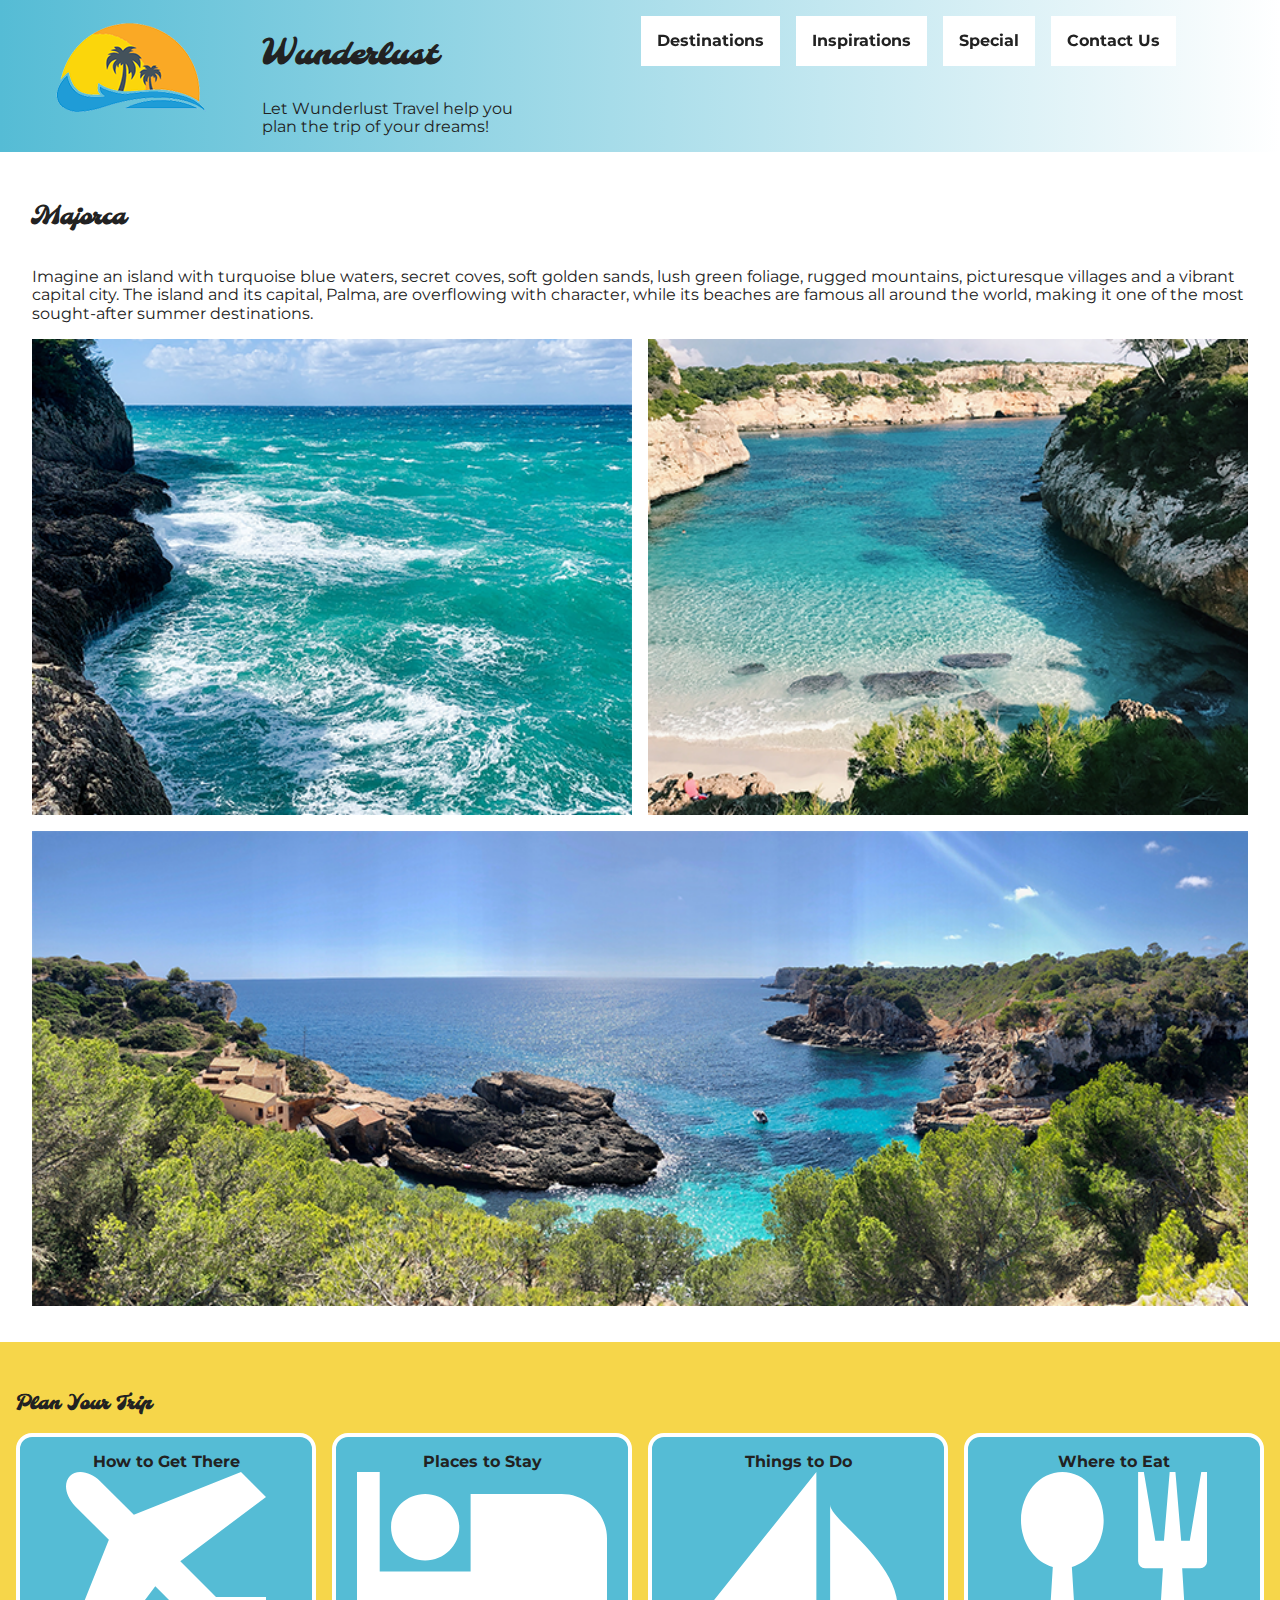
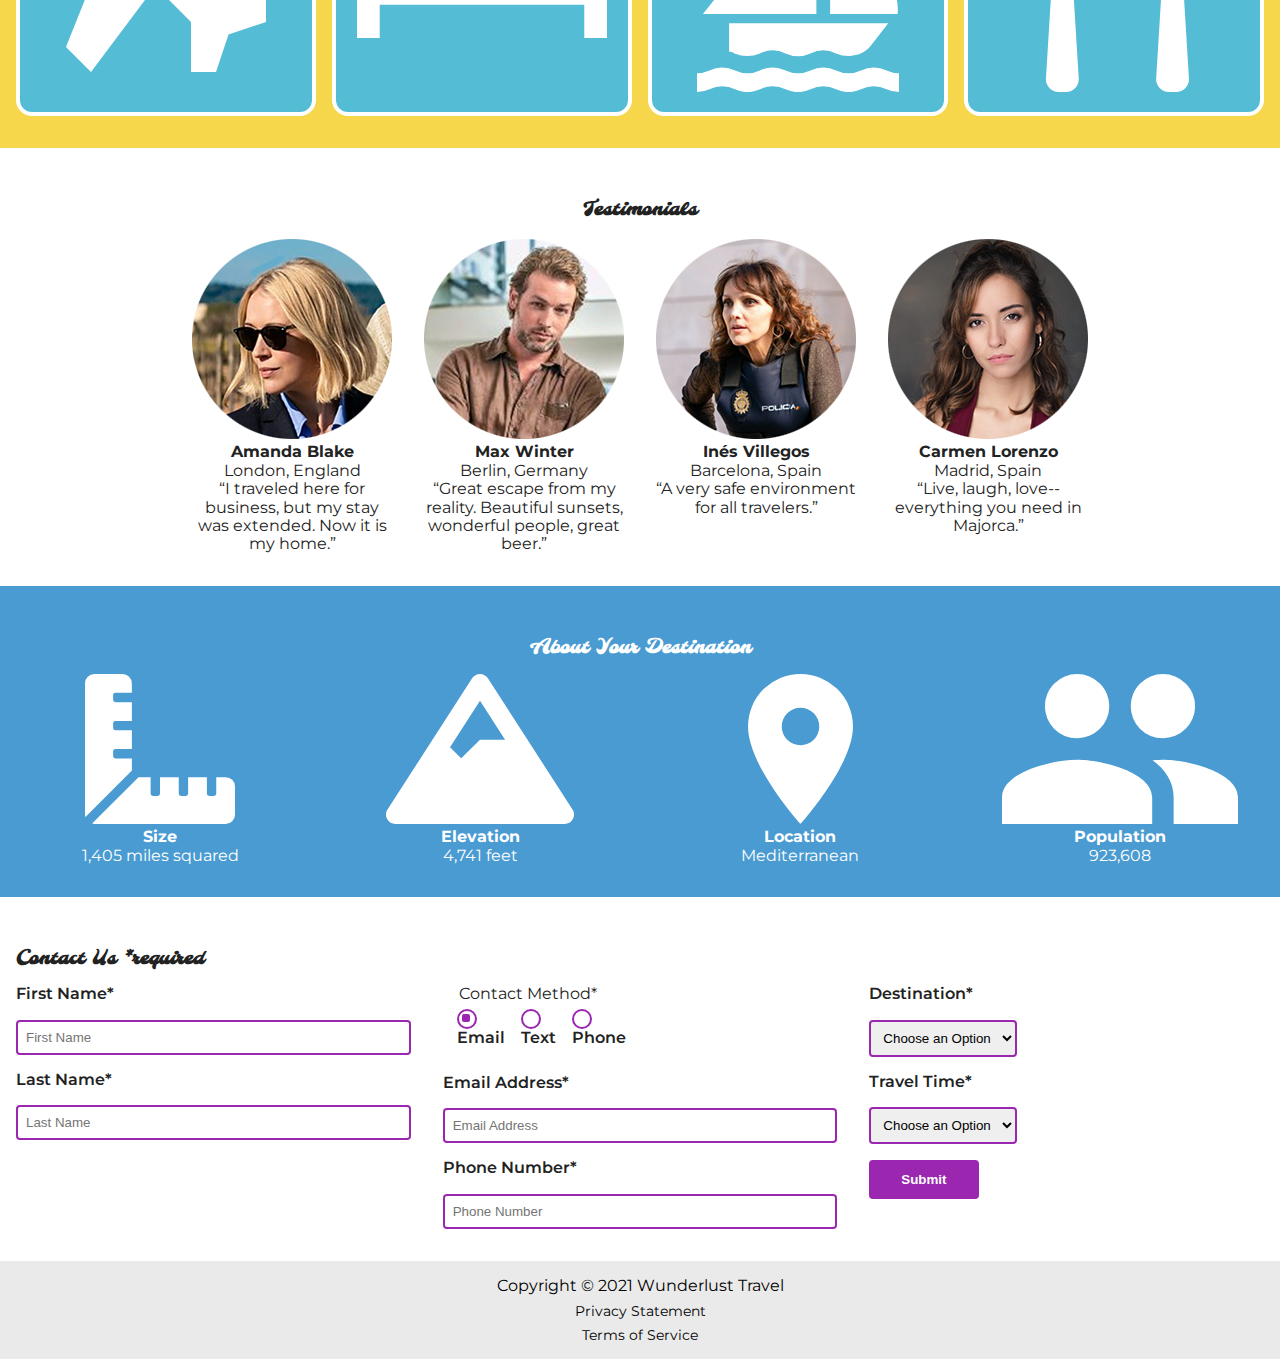
<file: wunderlust-majorca.html>
<!DOCTYPE html>
<html lang="en">
    <head>
        <meta charset="utf-8">
        <meta name="viewport" content="width=device-width, initial-scale=1">
        <meta name="author" content="Jessica Barnett, Christina Carrasquilla">
        <meta name="description" content="Let Wunderlust Travel take you to beautiful Majorca this year! Majorca is a beautiful island and offers beauty and fun to its visitors">
        <meta name="keywords" content="travel, majorca, beach, island, vacation, destination, getaway, restaurants in majorca, entertainment in majorca, testimonials from visitors">
        <title>Wunderlust Travel</title>
        <meta name="robots" content="index,follow">

        <!-- ~~~~~~~~~~ TWITTER CARD TAGS ~~~~~~~~~~ -->
        <meta name="twitter:card" content="summary_large_image">
        <meta name="twitter:site" content="@wunderlusttravel">
        <meta name="twitter:creator" content="@wunderlusttravel">
        <meta name="twitter:title" content="Wunderlust Travel: Majorca">
        <meta name="twitter:description" content="Let Wunderlust Travel take you to beautiful Majorca this year! Majorca is a beautiful island and offers beauty and fun to its visitors">
        <meta name="twitter:image" content="https://wunderlusttravel.com/images/majorca-cove.png">

        <!-- ~~~~~~~~~~ OPEN GRAPH META TAGS ~~~~~~~~~~ -->
        <meta property="og:title" content="See Majorca with Wunderlust Travel">
        <meta property="og:type" content="website">
        <meta property="og:image" content="https://wunderlusttravel.com/images/majorca-cove.png">
        <meta property="og:url" content="https://wunderlusttravel.com/majorca">
        <meta property="og:description" content="Let Wunderlust Travel take you to beautiful Majorca this year! Majorca is a beautiful island and offers beauty and fun to its visitors">
        <!-- ~~~~~~~~~~FAVICON ~~~~~~~~~~ -->
        <link rel="shortcut icon" href="images/favicon.png">

        <!-- ~~~~~~~~~~ GOOGLE FONTS ~~~~~~~~~~ -->
        <link rel="preconnect" href="https://fonts.googleapis.com">
        <link rel="preconnect" href="https://fonts.gstatic.com" crossorigin>
        <link href="https://fonts.googleapis.com/css2?family=Molle:ital@1&family=Montserrat:wght@400;600&display=swap" rel="stylesheet">
        <link href="styles.css" rel="stylesheet">
    </head>
    <body>
        <a id="skip" href="#main-content">Skip to Main Content</a>
        <!-- styling skip links: https://webaim.org/techniques/css/invisiblecontent/ -->
        <header>
            <a href="index.html" id="logo"><img src="images/logo.png" alt="The Wunderlust logo shows blue waves and the outline of two palm trees against an orange sun"></a>
            <div class="header-text">
  <h1>Wunderlust</h1>
  <p>Let Wunderlust Travel help you plan the trip of your dreams!</p>
</div>		
            <nav>
                <div id="menu-toggle">
                    <!-- responsive menu code from (with changes made to match mockups): https://css-tricks.com/three-css-alternatives-to-javascript-navigation/ -->
                    <h2 class="sr-only">Main Navigation</h2>
                    <!-- hidden but accessible headings from: https://webaim.org/techniques/css/invisiblecontent/ -->
                    <input name="toggle" id="toggle" type="checkbox">
                    <label for="toggle">Menu</label>
                    <ul>
                        <li class="active"><a href="#">Destinations</a></li>
                        <li><a href="#">Inspirations</a></li>
                        <li><a href="#">Special</a></li>
                        <li><a href="#">Contact Us</a></li>
                    </ul>
                </div>
            </nav>
        </header>
        <main id="main-content">
            <article>
                <div id="intro">  
                    <h2>Majorca</h2>
                    <p>Imagine an island with turquoise blue waters, secret coves, soft golden sands, lush green foliage, rugged mountains, picturesque villages and a vibrant capital city. The island and its capital, Palma, are overflowing with character, while its beaches are famous all around the world, making it one of the most sought-after summer destinations.</p>
                    <div id="img-grid">
                        <img src="images/majorca-waves.png" alt="Turquoise blue waters with white wave caps crashing against a rock cliff">
                        <img src="images/majorca-beach.png" alt="A calm cove with turquoise waters calmly lapping at a light sand beach">
                        <picture>
                            <source srcset="images/majorca-cove-small.png"
                                media="(max-width: 500px)">
                            <img src="images/majorca-cove.png" alt="Deep blue water leading to the horizon with the island and trees in the foreground">
                        </picture>
                    </div>
                </div>  
                <section id="plan">
                    <h3>Plan Your Trip</h3>
                    <div>
                        <section>
                            <h4>How to Get There</h4>
                            <a href="#" title="Search for flights">
                                <img src="images/get.svg" alt="airplane icon">
                            </a>
                        </section>      
                        <section>
                            <h4>Places to Stay</h4>
                            <a href="#" title="Search for hotels">
                                <img src="images/stay.svg" alt="bed icon">
                            </a>
                        </section>
                        <section>
                            <h4>Things to Do</h4>
                            <a href="#" title="Search for Activities">
                                <img src="images/do.svg" alt="sailboat icon">
                            </a>                     
                        </section>    
                        <section>
                            <h4>Where to Eat</h4>
                            <a href="#" title="Search for Restaurants">
                                <img src="images/eat.svg" alt="fork and spoon icon">                         
                            </a>
                        </section>
                    </div>   
                </section>
                <section id="testimonials">
                    <h3>Testimonials</h3>
                    <div>
                        <section>
                            <img src="images/miranda-blake.png" alt="Miranda Blake has a blonde bob and is wearing dark sunglasses">
                            <h4>Amanda Blake</h4>
                            <p>London, England</p>
                            <q>I traveled here for business, but my stay was extended. Now it is my home.</q>
                        </section>
                        <section>
                            <img src="images/max-winter.png" alt="Max Winter has dark blonde hair and a trimmed beard and mustache">
                            <h4>Max Winter</h4>
                            <p>Berlin, Germany</p>
                            <q>Great escape from my reality. Beautiful sunsets, wonderful people, great beer.</q>
                        </section>
                        <section>
                            <img src="images/ines-villegoes.png" alt="Ines Villegos has shoulder-length, wavy, brown hair and is wearing a brown sweater"> 
                            <h4>Inés Villegos</h4> 
                            <p>Barcelona, Spain</p>
                            <q>A very safe environment for all travelers.</q>
                        </section>
                        <section>
                            <img src="images/carmen-lorenzo.png" alt="Carmen Lorenzo has long, dark brown hair and is wearing gold hoop earrings">
                            <h4>Carmen Lorenzo</h4> 
                            <p>Madrid, Spain</p>
                            <q>Live, laugh, love-- everything you need in Majorca.</q>
                        </section>
                    </div>
                </section>
                <section id="about">
                    <h3>About Your Destination</h3>
                    <div>
                        <section>
                            <img src="images/size.svg" alt="ruler icon">
                            <h4>Size</h4> 
                            <p>1,405 miles squared</p>
                        </section>
                        <section>
                            <img src="images/elevation.svg" alt="mountain icon">
                            <h4>Elevation</h4> 
                            <p>4,741 feet</p>
                        </section>
                        <section>
                            <img src="images/location.svg" alt="location pin icon">
                            <h4>Location</h4> 
                            <p>Mediterranean</p>
                        </section>
                        <section>
                            <img src="images/population.svg" alt="people icon">
                            <h4>Population</h4>
                            <p>923,608</p>
                        </section>
                    </div>  
                </section>
                <section id="contact">
                    <h3>Contact Us <span class="form-required">*required</span></h3>
                    <form method="post" action="https://wp.zybooks.com/form-viewer.php">
                        <div id="names">
                            <label for="fName">First Name<span class="required">*</span></label>
                            <input type="text" name="fName" id="fName" autocomplete="given-name" placeholder="First Name" required>
                            <!-- custom input styles from https://moderncss.dev/custom-css-styles-for-form-inputs-and-textareas/ -->
                            <label for="lName">Last Name<span class="required">*</span></label>
                            <input type="text" name="lName" id="lName" autocomplete="family-name" placeholder="Last Name" required>
                        </div>
                        <div id="nums">
                            <fieldset>
                                <legend>Contact Method<span class="required">*</span></legend>
                                <!-- custom radio button styles from https://moderncss.dev/pure-css-custom-styled-radio-buttons/ -->
                                <label for="prefEmail">
                                    <span class="radio-input">
                                        <input type="radio" name="contactPref" id="prefEmail" required checked>
                                        <span class="radio-control"></span>
                                    </span>
                                    <span class="radio-label">Email</span>
                                </label>
                                <label for="prefText">
                                    <span class="radio-input">
                                        <input type="radio" name="contactPref" id="prefText">
                                        <span class="radio-control"></span>
                                    </span>
                                    <span class="radio-label">Text</span>
                                </label>
                                <label for="prefPhone">
                                    <span class="radio-input">
                                        <input type="radio" name="contactPref" id="prefPhone">
                                        <span class="radio-control"></span>
                                    </span>
                                    <span class="radio-label">Phone</span>
                                </label>
                            </fieldset>
                            <label for="email">Email Address<span class="required">*</span></label>
                            <input type="email" name="email" id="email" autocomplete="email" placeholder="Email Address" required>
                            <label for="phone">Phone Number<span class="required">*</span></label>
                            <input type="tel" name="phone" id="phone" autocomplete="tel" placeholder="Phone Number" required>
                        </div>
                        <div id="selects">
                            <!-- custom select styles from: https://moderncss.dev/custom-select-styles-with-pure-css/ -->
                            <label for="destination">Destination<span class="required">*</span></label>
                            <div class="custom-select">
                                <select name="destination" id="destination" required>
                                    <option value="" disabled selected>Choose an Option</option>
                                    <option value="barcelona">Barcelona</option>
                                    <option value="granada">Granada</option>
                                    <option value="ibiza">Ibiza</option>
                                    <option value="madrid">Madrid</option>
                                    <option value="majora">Majora</option>
                                    <option value="seville">Seville</option>
                                    <option value="tenerife">Tenerife</option>
                                    <option value="valencia">Valencia</option>
                                </select>
                                <span class="focus"></span>
                            </div>  
                            <label for="travelTime">Travel Time<span class="required">*</span></label>
                            <div class="custom-select">
                                <select name="travelTime" id="travelTime" required>
                                    <option value="" disabled selected>Choose an Option</option>
                                    <option value="fall">Fall</option>
                                    <option value="winter">Winter</option>
                                    <option value="spring">Spring</option>
                                    <option value="summer">Summer</option>
                                    <option value="flexible">Flexible</option>
                                </select>
                                <span class="focus"></span>
                            </div> 
                            <input type="submit" name="mySubmit" id="mySubmit" value="Submit">
                        </div>
                    </form>
                </section>
            </article>
        </main>
        <footer>
            <p>Copyright &copy; 2021 Wunderlust Travel</p>
            <a href="#">Privacy Statement</a>
            <a href="#">Terms of Service</a>
        </footer>
    </body>
</html>
</file>
<file: styles.css>
/* Google fonts*/
@import url('https://fonts.googleapis.com/css2?family=Molle&family=Montserrat&display=swap');

/* Reset */
html {
  line-height: 1.15;
  -webkit-text-size-adjust: 100%;
}

body {
  margin: 0;
  font-family: 'Montserrat', sans-serif;
  color: #222;
  background-color: #fff;
}

img, ul, p, figure, blockquote, dl, dd, input, select, textarea {
  margin: 0;
  padding: 0;
}

ul {
  list-style: none;
}

a {
  text-decoration: none;
  color: inherit;
}

h1, h2, h3 {
  font-family: 'Molle', cursive;
}

h4, q, small, nav, button, form {
  font-family: 'Montserrat';
  font-size: 100%;
  margin: 0;
}

/*   Accessibility Utility  */
.sr-only,
#skip {
  display: none;
}

/*  Header  */
header {
  background: linear-gradient(to right, #55BCD5, #FFFFFF);
  padding: 1rem;
  display: flex;
  flex-direction: column;
  gap: 1rem;
  z-index: 1000;
}

#header-top {
  display: flex;
  flex-direction: row;
  justify-content: space-between;
  align-items: center;
  width: 100%;
}

#logo {
  display: flex;
  align-items: center;
}

#logo img {
  max-height: 100px;
}

.header-text {
  display: flex;
  flex-direction: column;
  gap: 0.25rem;
  text-align: left;
}

/*  Navigation  */
nav {
  width: 100%;
}

#menu-toggle {
  display: flex;
  flex-wrap: wrap;
  justify-content: end;
  width: 100%;
  position: sticky;
  overflow: hidden;
}

#menu-toggle input {
  display: none;
}


#menu-toggle label {
  background: #222;
  color: #fff;
  padding: 0.5rem 1rem;
  font-weight: bold;
  cursor: pointer;
  border-radius: 4px;
}

#menu-toggle ul {
  display: none;
  flex-direction: column;
  width: 100%;
  background-color: #4FC3DC;
  text-align: center;
}

#menu-toggle ul li a {
  display: block;
  border-bottom: 1px solid #000;
  font-weight: bold;
  padding: 1rem;
}

#toggle:checked + label + ul {
  display: flex;
}

nav li a {
  padding: 0.5rem 1rem;
  border: none;
  background-color: #55BCD5;
  font-weight: 600;
}

nav li.active a {
  background-color: #55BCD5;
}


@media (max-width: 599px) {
  #menu-toggle label {
    display: block;
  }
}

/*  Tablet  */
@media (min-width: 600px) and (max-width: 1024px) {
  header {
    flex-direction: column;
    justify-content: space-between;
    align-items: top;
    position: sticky;
    top: 0;
    z-index: 1000;
  }

  #header-top {
    display: flex;
    flex-direction: row;
    align-items: center;
    gap: 1rem;
  }

  .header-text {
  display: flex;
  flex-direction: column;
  align-items: flex-start;
  width: fit-content;     
  margin: 0 auto; 
  padding-bottom: 24px;
  }

  #logo {
    position: sticky;
    top: 0;
    left: 0;
  }

  nav {
    position: relative;
    overflow: hidden;
    top: 0;
    right: 0;
  }

  #menu-toggle label {
    display: none;
  }

  #menu-toggle ul {
    display: flex !important;
    flex-direction: row;
    justify-content: center;
    background-color: transparent;
    border: none;
    gap: 1rem;
  }

  #menu-toggle ul li a {
    border: 0;
    background-color: #fff;
    
  }

  #menu-toggle ul li a:hover {
    background-color: #F6D64A;
    color: #000;
  }

  #menu-toggle ul li {
    width: auto;
  }

  /* Plan section: 2 items per row */
  #plan > div > section {
    flex: 1 1 calc(50% - 1rem);
    max-width: 300px;
  }

  #img-grid {
    display: grid;
    grid-template-columns: 1fr 1fr;
    gap: 1rem;
  }

  #img-grid > div:nth-child(3) {
    grid-column: 1 / -1; /
  }

  #img-grid img,
  #img-grid picture {
    width: 100%;
    height: auto;
    display: block;
  }
}


/*  Desktop  */
@media (min-width: 1025px) {
  header {
    flex-direction: row;
    justify-content: space-between;
    align-items: flex-start;
    position: sticky;
    top: 0;
    z-index: 1000;
  }

  #header-top {
    display: flex;
    flex-direction: row;
    align-items: center;
    gap: 1rem;
  }

  .header-text {
    flex-direction: column;
    align-items: flex-start;
    text-align: left;
  }

  #logo {
    position: sticky;
    top: 0;
    left: 0;
  }

  nav {
    position: sticky;
    overflow: hidden;
    top: 0;
    right: 0;
  }

  #menu-toggle label {
    display: none;
  }

  #menu-toggle ul {
    display: flex !important;
    flex-direction: row;
    justify-content: center;
    gap: 1rem;
    background-color: transparent;
    border: none;
  }

  #menu-toggle ul li a {
    border: 0;
    background-color: #fff;
    
  }

  #menu-toggle ul li a:hover {
    background-color: #F6D64A;
    color: #000;
  }

  #menu-toggle ul li {
    width: auto;
  }

  #img-grid {
    display: grid;
    grid-template-columns: repeat(2, 1fr);
    grid-template-rows: auto auto;
    gap: 1rem;
  }

  #img-grid img:nth-child(3),
  #img-grid picture:nth-child(3) {
    grid-column: span 2;
  }

  #img-grid img,
  #img-grid picture {
    width: 100%;
    height: auto;
  }

}

/*  Intro  */
#intro {
  padding: 2rem;
  display: flex;
  flex-direction: column;
  gap: 1rem;
}

#img-grid {
  display: flex;
  flex-wrap: wrap;
  gap: 1rem;
  justify-content: center;
}

#img-grid img,
#img-grid picture {
  flex: 1 1 30%;
}

/*  Plan Section  */
#plan {
  background-color: #F6D64A;
  padding: 2rem 1rem;
}

#plan > div {
  display: flex;
  flex-wrap: wrap;
  justify-content: center;
  gap: 1rem;
  margin-top: 1rem;
}

#plan section {
  background-color: #55BCD5;
  padding: 1rem;
  text-align: center;
  flex: 1 1 150px;
  border: 4px solid #fff;
  border-radius: 1rem;
}

/*  Testimonials  */
#testimonials {
  padding: 2rem 1rem;
  text-align: center;
}

#testimonials > div {
  display: flex;
  flex-wrap: wrap;
  gap: 2rem;
  justify-content: center;
}

#testimonials section {
  max-width: 200px;
}

/*  About Section  */
#about {
  background-color: #499BD2;
  color: #FFFFFF;
  padding: 2rem 1rem;
  text-align: center;
}

#about h3 {
  margin-bottom: 1rem;
}

#about > div {
  display: flex;
  flex-wrap: wrap;
  justify-content: center;
  gap: 2rem;
}

#about section {
  flex: 1 1 150px;
}

/*  Contact Form  */
#contact {
  padding: 2rem 1rem;
  background-color: #fff;
}

#contact h3 {
  margin-bottom: 1rem;
}

#contact form {
  display: flex;
  flex-wrap: wrap;
  gap: 2rem;
  justify-content: center;
}

#names, #nums, #selects {
  flex: 1 1 300px;
  display: flex;
  flex-direction: column;
  gap: 1rem;
}

label {
  font-weight: 600;
}

input[type="text"],
input[type="email"],
input[type="tel"],
select {
  padding: 0.5rem;
  border: 2px solid #9B26B0;
  border-radius: 4px;
}

fieldset {
  border: none;
  display: flex;
  gap: 1rem;
}

.radio-input {
  display: flex;
  align-items: center;
  gap: 0.5rem;
}

.radio-control {
  width: 1rem;
  height: 1rem;
  border: 2px solid #9B26B0;
  border-radius: 50%;
  display: inline-block;
  position: relative;
}

input[type="radio"] {
  position: absolute;
  opacity: 0;
  width: 0;
  height: 0;
  margin: 0;
}

input[type="radio"]:checked + .radio-control::after {
  content: "";
  width: 0.5rem;
  height: 0.5rem;
  background: #9B26B0;
  border-radius: 2px;
  position: absolute;
  top: 3px;
  left: 3px;
}

input[type="submit"] {
  background-color: #9B26B0;
  color: #fff;
  padding: 0.75rem 2rem;
  border: none;
  border-radius: 4px;
  font-weight: bold;
  cursor: pointer;
  width: fit-content;       
  align-self: flex-start;   
}



/*  Footer  */
footer {
  background-color: #EAEAEA;
  color: #000000;
  text-align: center;
  padding: 1rem;
  display: flex;
  flex-direction: column;
  gap: 0.5rem;
}

footer a {
  color: #000000;
  font-size: 0.875rem;
}
</file>
